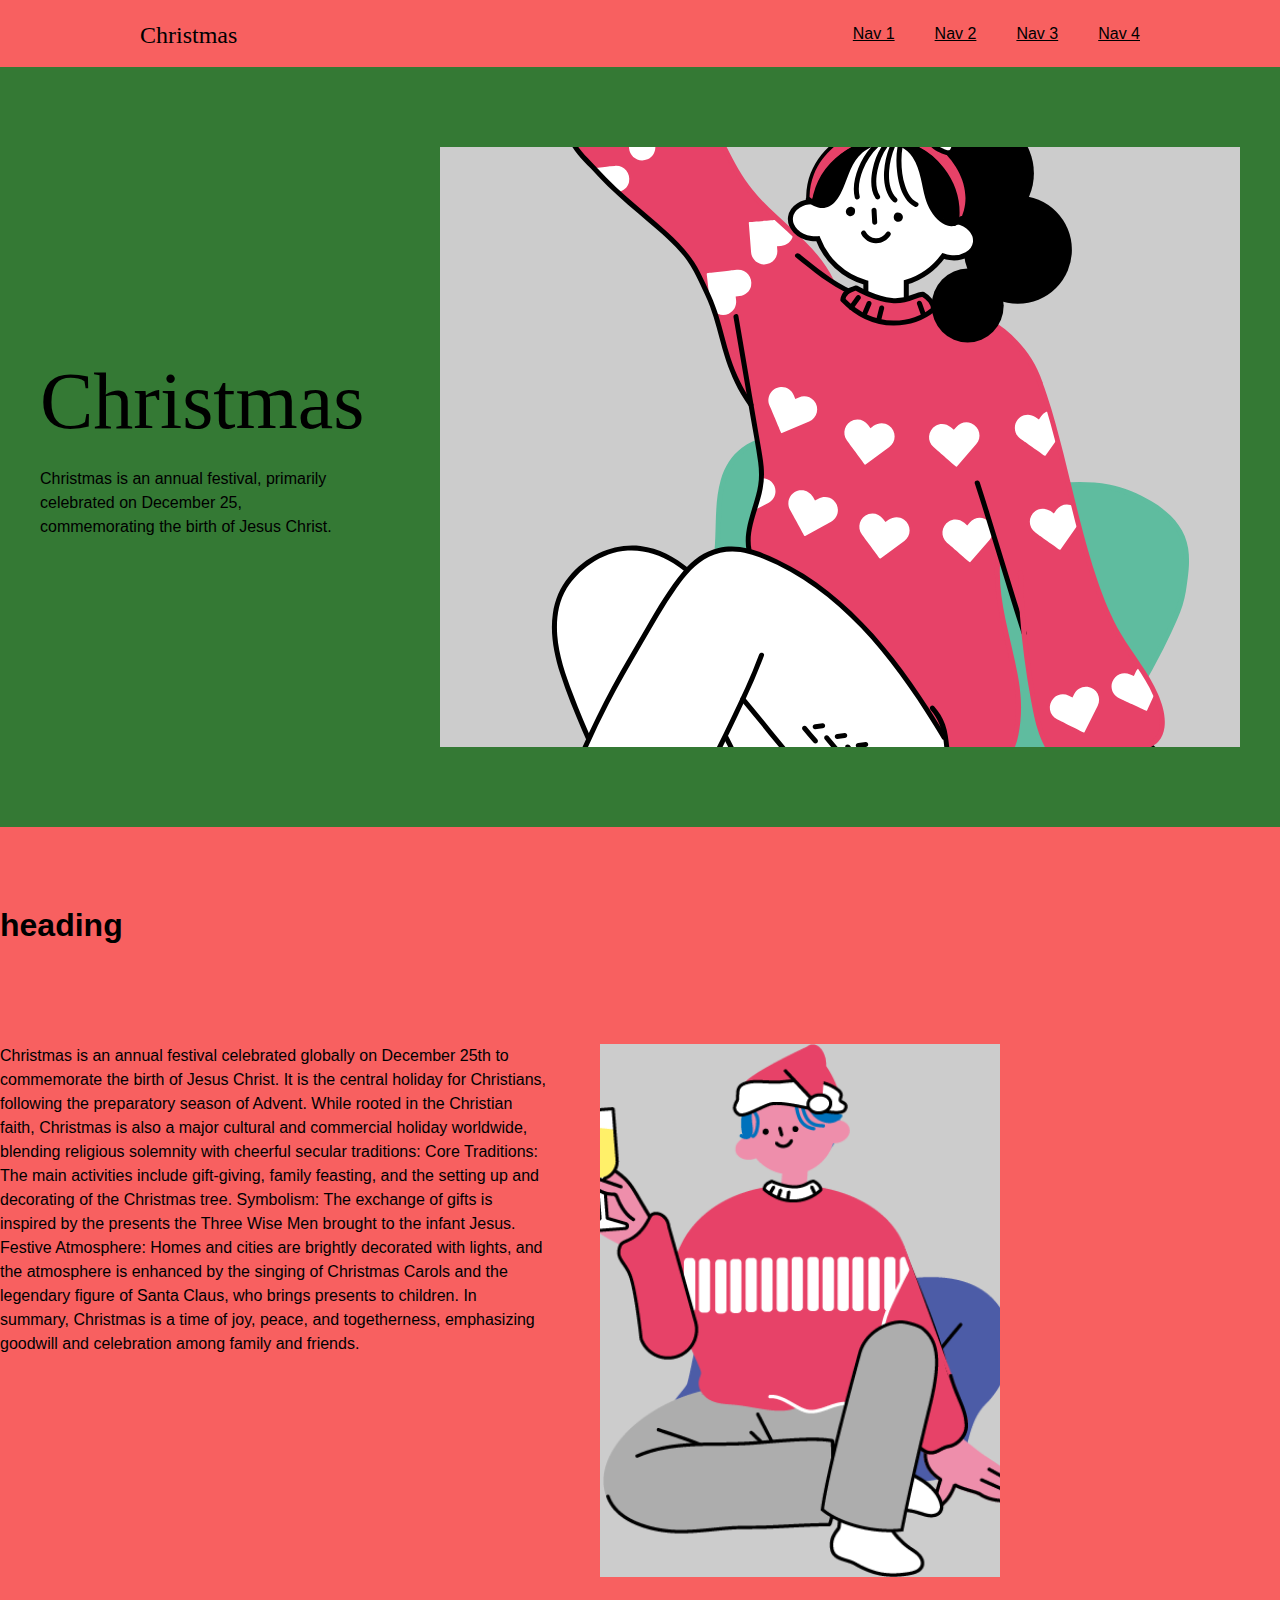
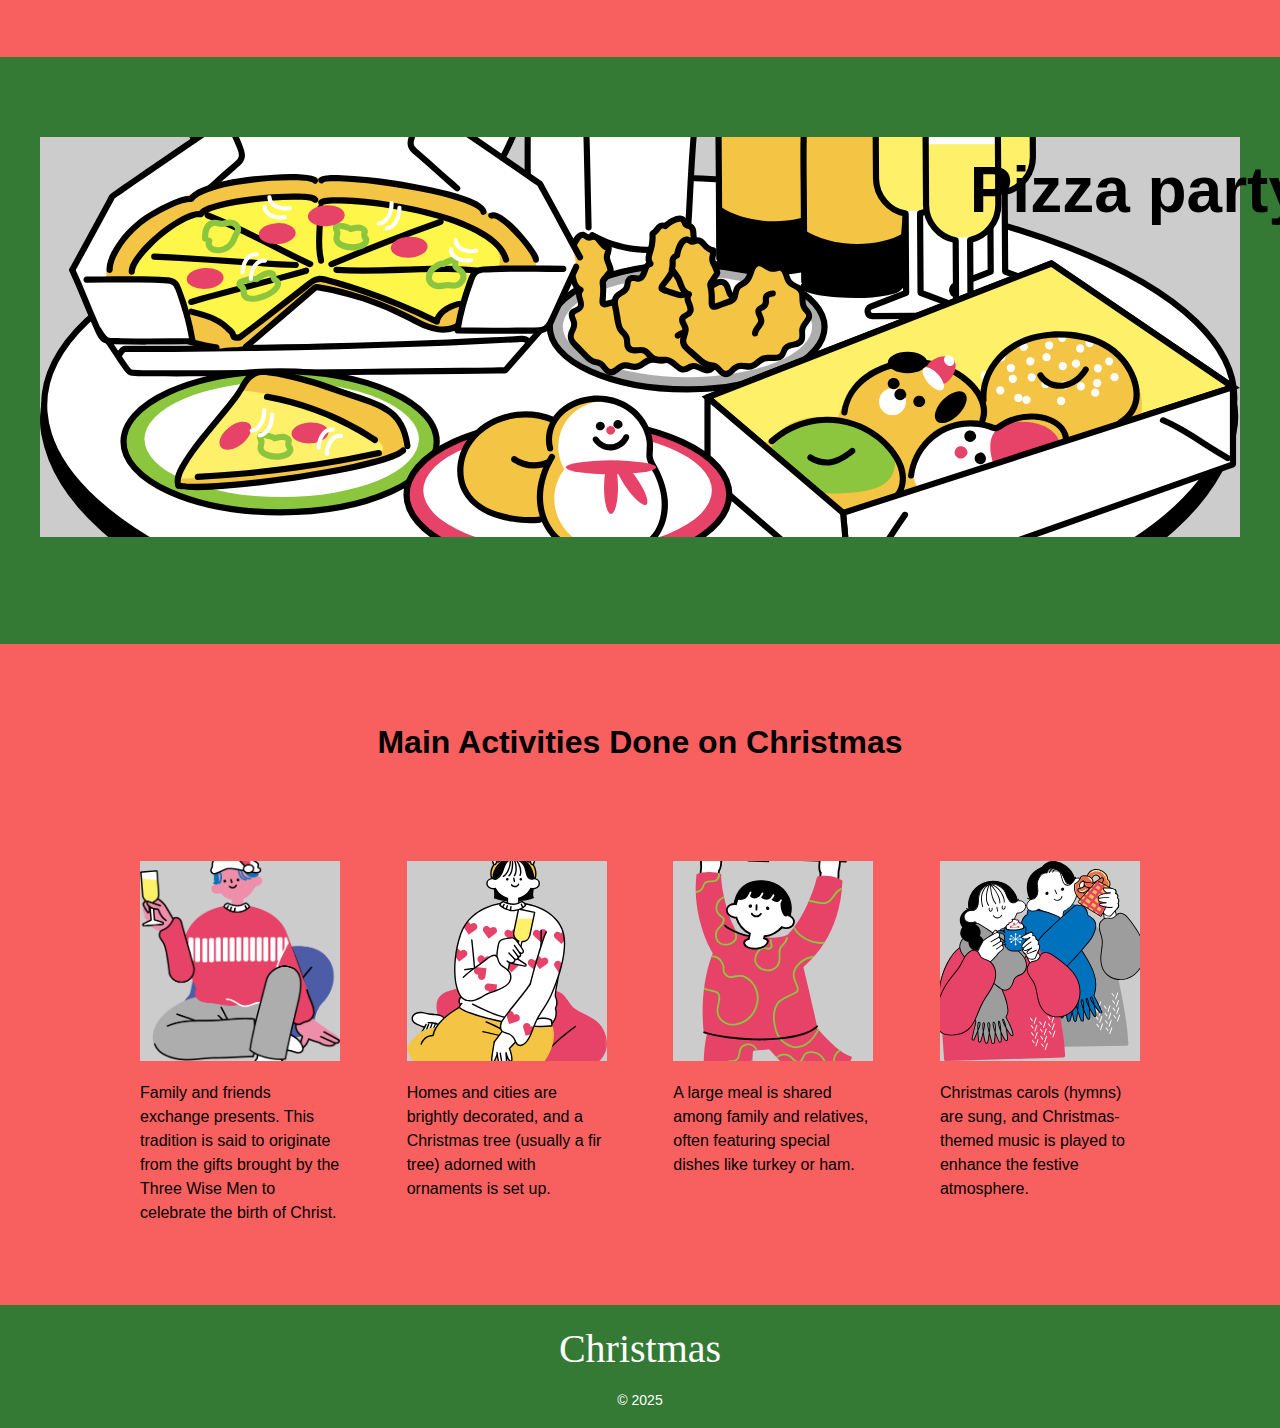
<file: custom/index.html>
<!DOCTYPE html>
<html lang="ja">
<head>
  <meta charset="UTF-8">
  <title>LP_illust</title>
  <link rel="stylesheet" href="css/styles.css">
</head>

<body>

  <header>
    <div class="header-inner">
      <h1><a class="logo" href="#">Christmas</a></h1>
      <nav>
        <a href="#">Nav 1</a>
        <a href="#">Nav 2</a>
        <a href="#">Nav 3</a>
        <a href="#">Nav 4</a>
      </nav>
    </div>
  </header>

  <main>
   
    <section id="main-visual">
      <div class="inner">
        <div class="text">
          <h2 class="logo">Christmas</h2>
          <p>Christmas is an annual festival, primarily celebrated on December 25, commemorating the birth of Jesus Christ.</p>
        </div>
        <img src="img/event_xmas-adult_a_line.svg" alt="">
      </div>
    </section>
  
   
    <section id="sec-1">
      <div class="inner">
        <h2 class="sec-heading">heading</h2>
        <div class="text">
          <p>Christmas is an annual festival celebrated globally on December 25th to commemorate the birth of Jesus Christ. It is the central holiday for Christians, following the preparatory season of Advent.

While rooted in the Christian faith, Christmas is also a major cultural and commercial holiday worldwide, blending religious solemnity with cheerful secular traditions:

Core Traditions: The main activities include gift-giving, family feasting, and the setting up and decorating of the Christmas tree.

Symbolism: The exchange of gifts is inspired by the presents the Three Wise Men brought to the infant Jesus.

Festive Atmosphere: Homes and cities are brightly decorated with lights, and the atmosphere is enhanced by the singing of Christmas Carols and the legendary figure of Santa Claus, who brings presents to children.

In summary, Christmas is a time of joy, peace, and togetherness, emphasizing goodwill and celebration among family and friends.</p>
        </div>
        <img src="img/event_xmas-adult_c_color.png" alt="" class="section-1-img">
      </div>
    </section>
  
 
    <section id="sec-2">
      <div class="inner">
        <h2 class="sec-heading">Pizza party</h2>

        <img src="img/items_xmas_a_line.svg" alt="" class="section-2-img">
      </div>
    </section>
  

    <section id="sec-3">
      <div class="inner">
        <h2 class="sec-heading">Main Activities Done on Christmas</h2>
        <figure>
          <img src="img/event_xmas-adult_c_color.png" alt="">
          <figcaption>Family and friends exchange presents. This tradition is said to originate from the gifts brought by the Three Wise Men to celebrate the birth of Christ.</figcaption>
        </figure>

        <figure>
          <img src="img/event_xmas-adult_b_line.svg" alt="">
          <figcaption> Homes and cities are brightly decorated, and a Christmas tree (usually a fir tree) adorned with ornaments is set up.</figcaption>
        </figure>

        <figure>
          <img src="img/event_xmas-child_b_line.svg" alt="">
          <figcaption>A large meal is shared among family and relatives, often featuring special dishes like turkey or ham.</figcaption>
        </figure>

        <figure>
          <img src="img/1.svg" alt="">
          <figcaption>Christmas carols (hymns) are sung, and Christmas-themed music is played to enhance the festive atmosphere.</figcaption>
        </figure>
      </div>
    </section>
  </main>


  <footer>
    <div class="logo">Christmas</div>
    <small class="copyright">&copy; 2025</small>
  </footer>
</body>
</html>
</file>
<file: custom/css/styles.css>
@charset "UTF-8"; 

* {
  box-sizing: border-box; 
  margin: 0; 
  padding: 0; 
}

body {
  background: #eee; 
  font-family: "Inter", sans-serif; 
  font-size: 16px; 
  line-height: 24px; 
  color: #000; 
 
}


header {
  width: 100%; 
  padding: 20px 0; 
  background: rgb(248, 96, 96); 
}

.header-inner {
  width: 1000px; 
  margin: 0 auto; 
  display: flex; 
  justify-content: space-between; 
  align-items: center; 
}

.logo {
  font-family: "Pacifico", cursive; 
  font-size: 24px; 
  font-weight: normal;
  color: #000; 
  text-decoration: none; 
}

nav {
  display: flex; 
  gap: 40px; 
  align-items: center; 
}

nav a {
  font-size: 16px; 
  font-weight: normal;
  color: #000; 
  transition: opacity .3s; 
}

nav a:hover {
  opacity: .7; 
  text-decoration: none; 
}

#main-visual {
  width: 100%;
  padding: 80px 0; 
  background-color: rgb(52, 121, 52); 
}

#main-visual .inner {
  width: 1200px;
  margin: 0 auto; 
  display: flex; 
  justify-content: space-between; 
  align-items: center; 
  gap: 40px; 
}

#main-visual .text {
  display: flex; 
  flex-direction: column; 
  gap: 20px; 
  width: 300px; 
}

#main-visual .logo {
  font-family: "Pacifico", cursive; 
  font-size: 80px;
  font-weight: normal; 
  line-height: normal; 
  color: #000;
}

#main-visual p {
  font-size: 16px; 
  font-weight: normal;
  line-height: 24px; 
  color: #000;
}


#main-visual img {
  width: 800px; 
  height: 600px; 
  background-color: #ccc; 
  object-fit: cover; 
}


section {
  width: 100%;
  padding: 80px 0;
}

.sec-heading {
  font-size: 32px;
  font-weight: bold; 
  line-height: normal; 
  color: #000;
  margin-bottom: 40px; 
}


#sec-1 {
  background-color:rgb(248, 96, 96); 
}

#sec-1 .inner {
  width: 1000px;  
  display: flex; 
  gap: 40px;
  justify-content: space-between; 
  flex-wrap: wrap; 
}

#sec-1 .sec-heading {
  width: 100%; 
  margin-bottom: 60px; 
}

#sec-1 .text {
  width: 550px; 
  display: flex; 
  flex-direction: column; 
  gap: 40px; 
}

#sec-1 .text p {
  font-size: 16px; 
  font-weight: normal;
  line-height: 24px;
  color: #000;
}

#sec-1 img {
  width: 400px; 
  height: 533px;
  background-color: #ccc;
  object-fit: cover; 
}


#sec-2 {
  background-color: rgb(52, 121, 52); 
  position: relative; 
}

#sec-2 .inner {
  width: 1200px;
  margin: 0 auto;
  position: relative; 
}

#sec-2 p {
  width: 500px; 
  margin-bottom: 20px; 
  font-size: 16px; 
  font-weight: normal; 
  line-height: 24px;
  color: #000;
}

#sec-2 img {
  width: 100%;
  height: 400px;
  background-color: #ccc;
  object-fit: cover; 
  margin-bottom: 20px;
}

#sec-2 .sec-heading {
  position: absolute; 
  top: .25em;
  right: -1em; 
  font-size: 64px;
  font-weight: bold; 
  line-height: normal; 
  color: #000; 
  white-space: nowrap; 
}


#sec-3 {
  background-color:rgb(248, 96, 96); 
}

#sec-3 .inner {
  width: 1000px; 
  margin: 0 auto; 
  display: flex; 
  gap: 40px; 
  justify-content: space-between; 
  flex-wrap: wrap; 
}

#sec-3 .sec-heading {
  width: 100%; 
  margin-bottom: 60px; 
  text-align: center; 
}

#sec-3 figure {
  width: 200px; 
  display: flex; 
  flex-direction: column; 
  gap: 20px; 
}

#sec-3 figure img {
  width: 200px; 
  height: 200px; 
  background-color: #ccc; 
  object-fit: cover; 
}

#sec-3 figcaption {
  font-size: 16px; 
  font-weight: normal; 
  line-height: 24px; 
  color: #000; 
   
}


footer {
  width: 100%; 
  padding: 20px 0; 
  background-color: rgb(52, 121, 52); 
  display: flex; 
  flex-direction: column; 
  justify-content: center; 
  align-items: center; 
  gap: 20px; 
  text-align: center; 
}

footer .logo {
  font-family: "Pacifico", cursive; 
  font-size: 40px; 
  font-weight: normal;
  line-height: normal; 
  color: #fff; /
}

.copyright {
  font-size: 14px; 
  font-weight: normal; 
  line-height: normal; 
  color: #fff; 
}



/* .main-visual img {
  width: 100%;
} */
</file>
